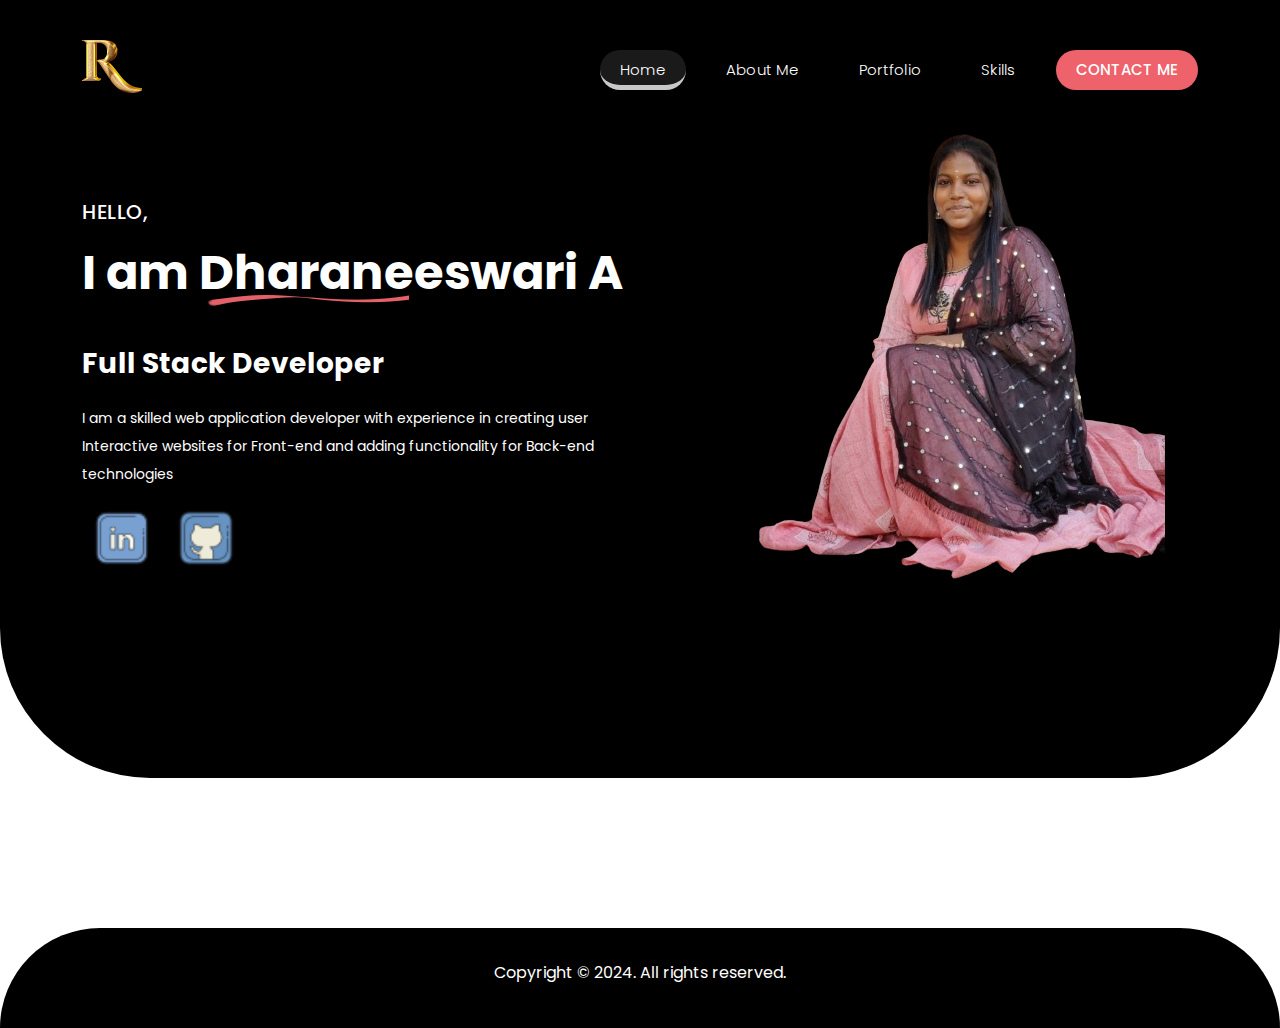
<file: index.html>
<!DOCTYPE html>
<html lang="en">

  <head>

    <meta charset="utf-8">
    <meta name="viewport" content="width=device-width, initial-scale=1, shrink-to-fit=no">
    <link href="https://fonts.googleapis.com/css2?family=Poppins:wght@100;200;300;400;500;600;700;800;900&display=swap" rel="stylesheet">

    <title>Portfolio</title>

    <!-- Bootstrap core CSS -->
    <link href="vendor/bootstrap/css/bootstrap.min.css" rel="stylesheet">


    <!-- Additional CSS Files -->
    <link rel="icon" href="assets/images/logo.png">
    <link rel="stylesheet" href="assets/css/style.css">

  </head>

<body>
  <!-- ***** Header Area Start ***** -->
  <header class="header-area header-sticky">
    <div class="container">
        <div class="row">
            <div class="col-12">
                <nav class="main-nav">
                    <!-- ***** Logo Start ***** -->
                    <a href="index.html" class="logo">
                        <img src="assets/images/logo.png" alt="" style="width: 60px;">
                    </a>
                    <!-- ***** Logo End ***** -->
                    <!-- ***** Menu Start ***** -->
                    <ul class="nav">
                      <li><a href="index.html" class="active">Home</a></li>
                      <li><a href="about.html">About Me</a></li>
                      <li><a href="portfolio.html">Portfolio</a></li>
                      <li><a href="skills.html">Skills</a></li>
                      <li><a href="contact.html">Contact Me</a></li>
                  </ul>   
                </nav>
            </div>
        </div>
    </div>
  </header>
  <!-- ***** Header Area End ***** -->

  <div class="main-banner">
    <div class="container">
      <div class="row">
        <div class="col-lg-6 align-self-center">
          <div class="caption header-text">
            <h6>Hello,</h6>
            <h2>I am Dharaneeswari A</h2>
            <h3 style="color: white;">Full Stack Developer</h3><br/>
            <span><p>I am a skilled web application developer with experience in creating user Interactive websites for Front-end and adding functionality for Back-end technologies</p>
            <a href="https://www.linkedin.com/in/dharaneeswari-annamalai/" target="_blank"><img src="assets/images/linkedin.png" alt="" style="width: 80px;height: 80px;"></a>
            <a href="https://github.com/dharani277" target="_blank"><img src="assets/images/github.png" alt="" style="width: 80px;height: 80px;"></a></span>
          </div>
        </div>
        <div class="col-lg-4 offset-lg-2">
          <div class="right-image">
            <img src="assets/images/image.png" alt="">
          </div>
        </div>
      </div>
    </div>
  </div>



  <footer>
    <div class="container">
      <div class="col-lg-12">
        <p>Copyright © 2024. All rights reserved.</p>
      </div>
    </div>
  </footer>

  <!-- Scripts -->
  <!-- Bootstrap core JavaScript -->
  <script src="vendor/jquery/jquery.min.js"></script>
  <script src="vendor/bootstrap/js/bootstrap.min.js"></script>

  </body>
</html>
</file>
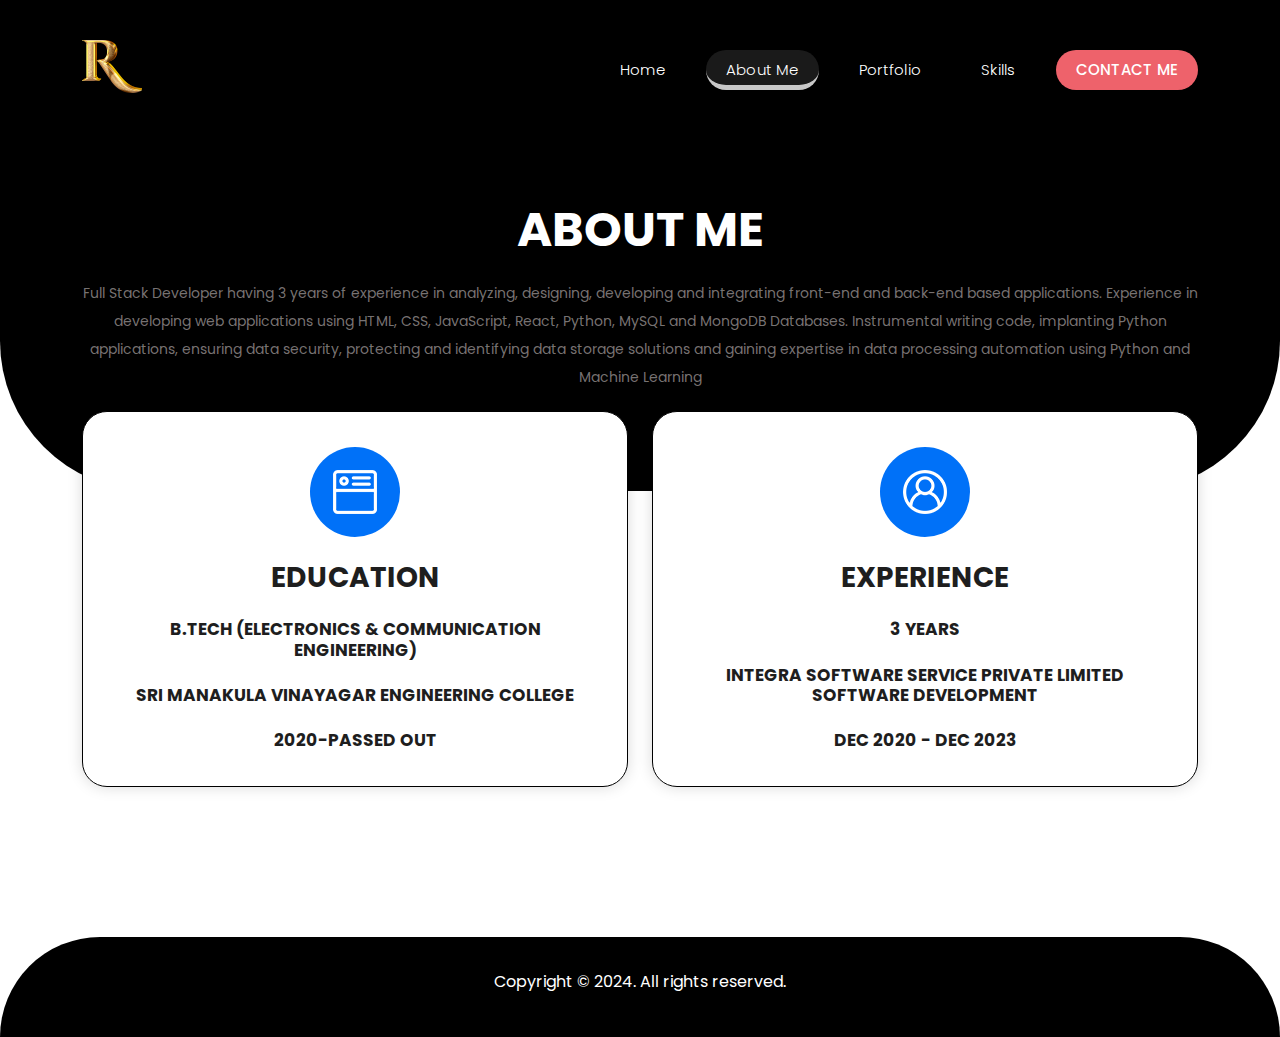
<file: about.html>
<!DOCTYPE html>
<html lang="en">

  <head>

    <meta charset="utf-8">
    <meta name="viewport" content="width=device-width, initial-scale=1, shrink-to-fit=no">
    <link href="https://fonts.googleapis.com/css2?family=Poppins:wght@100;200;300;400;500;600;700;800;900&display=swap" rel="stylesheet">

    <title>Portfolio</title>

    <!-- Bootstrap core CSS -->
    <link href="vendor/bootstrap/css/bootstrap.min.css" rel="stylesheet">


    <!-- Additional CSS Files -->
    <link rel="icon" href="assets/images/logo.png">
    <link rel="stylesheet" href="assets/css/style.css">

  </head>

<body>
  <!-- ***** Header Area Start ***** -->
  <header class="header-area header-sticky">
    <div class="container">
        <div class="row">
            <div class="col-12">
                <nav class="main-nav">
                    <!-- ***** Logo Start ***** -->
                    <a href="index.html" class="logo">
                        <img src="assets/images/logo.png" alt="" style="width: 60px;">
                    </a>
                    <!-- ***** Logo End ***** -->
                    <!-- ***** Menu Start ***** -->
                    <ul class="nav">
                      <li><a href="index.html">Home</a></li>
                      <li><a href="about.html" class="active">About Me</a></li>
                      <li><a href="portfolio.html">Portfolio</a></li>
                      <li><a href="skills.html">Skills</a></li>
                      <li><a href="contact.html">Contact Me</a></li>
                  </ul>   
                </nav>
            </div>
        </div>
    </div>
  </header>
  <!-- ***** Header Area End ***** -->
  <div class="page-heading header-text">
    <div class="container">
      <div class="row">
        <div class="col-lg-12">
          <h3>About Me</h3>
          <p>Full Stack Developer having 3 years of experience in analyzing, designing, developing and integrating front-end and back-end based applications. Experience in developing web applications using HTML, CSS, JavaScript, React, Python, MySQL and MongoDB Databases. Instrumental writing code, implanting Python applications, ensuring data security, protecting and identifying data storage solutions and gaining expertise in data processing automation using Python and Machine Learning
            </p>
        </div>
      </div>
    </div>
  </div>


  <div class="features">
    <div class="container">
      <div class="row">
        <div class="col-lg-6 col-md-6">
          <a href="#">
            <div class="item">
              <div class="image">
                <img src="assets/images/featured-04.png" alt="" style="max-width: 44px;">
              </div><br/><br/>
              <h3>EDUCATION</h3>
              <h4>B.Tech (Electronics & Communication Engineering)</h4>
              <h4>Sri Manakula Vinayagar Engineering College</h4>
              <h4>2020-Passed Out</h4>
            </div>
          </a>
        </div>
        <div class="col-lg-6 col-md-6">
          <a href="#">
            <div class="item">
              <div class="image">
                <img src="assets/images/featured-02.png" alt="" style="max-width: 44px;">
              </div><br/><br/>
              <h3>EXPERIENCE</h3>
              <h4>3 Years</h4>
              <h4>Integra Software Service Private Limited <br/> Software Development</h4>
              <h4>Dec 2020 - Dec 2023</h4>
            </div>
          </a>
        </div>
      </div>
    </div>
  </div>

  <footer>
    <div class="container">
      <div class="col-lg-12">
        <p>Copyright © 2024. All rights reserved.</p>
      </div>
    </div>
  </footer>

    <!-- Scripts -->
  <!-- Bootstrap core JavaScript -->
  <script src="vendor/jquery/jquery.min.js"></script>
  <script src="vendor/bootstrap/js/bootstrap.min.js"></script>
  </body>
</html>
</file>
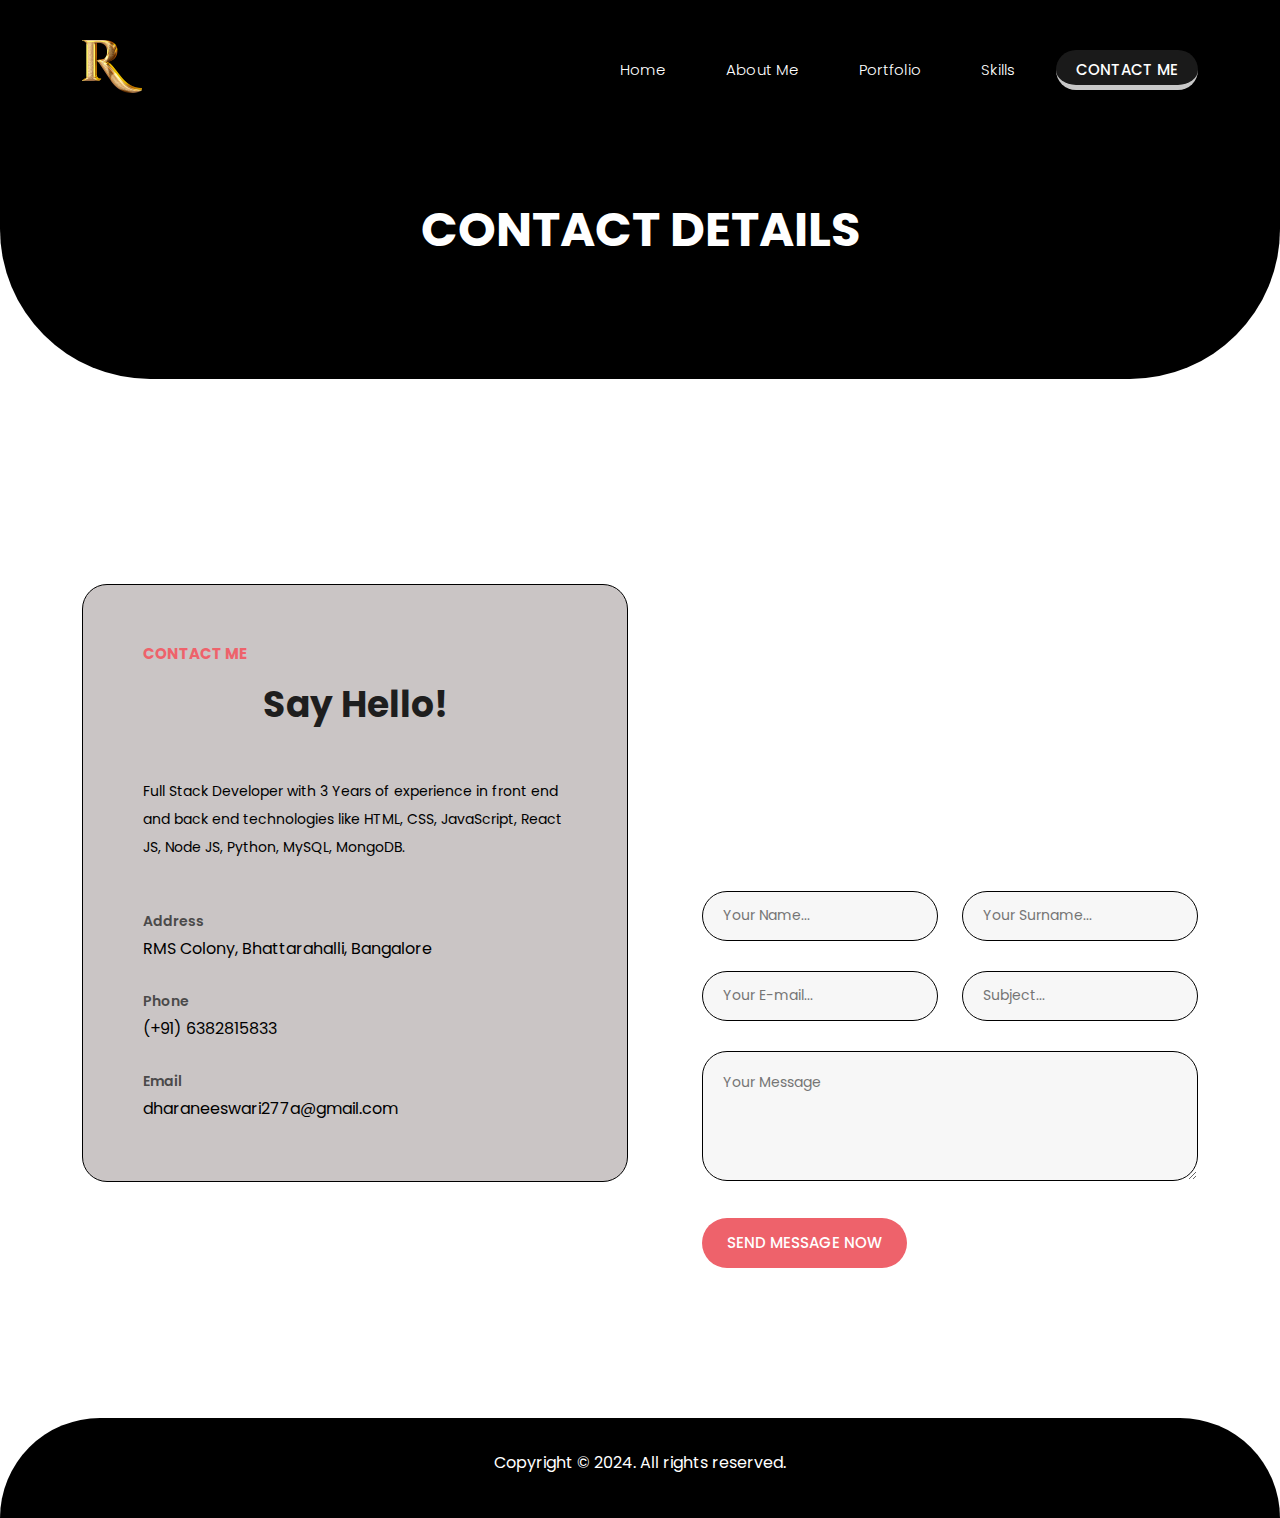
<file: contact.html>
<!DOCTYPE html>
<html lang="en">

  <head>

    <meta charset="utf-8">
    <meta name="viewport" content="width=device-width, initial-scale=1, shrink-to-fit=no">
    <link href="https://fonts.googleapis.com/css2?family=Poppins:wght@100;200;300;400;500;600;700;800;900&display=swap" rel="stylesheet">

    <title>Portfolio</title>

    <!-- Bootstrap core CSS -->
    <link href="vendor/bootstrap/css/bootstrap.min.css" rel="stylesheet">


    <!-- Additional CSS Files -->
    <link rel="icon" href="assets/images/logo.png">
    <link rel="stylesheet" href="assets/css/style.css">
  
  </head>

<body>


  <!-- ***** Header Area Start ***** -->
  <header class="header-area header-sticky">
    <div class="container">
        <div class="row">
            <div class="col-12">
                <nav class="main-nav">
                    <!-- ***** Logo Start ***** -->
                    <a href="index.html" class="logo">
                        <img src="assets/images/logo.png" alt="" style="width: 158px;">
                    </a>
                    <!-- ***** Logo End ***** -->
                    <!-- ***** Menu Start ***** -->
                    <ul class="nav">
                      <li><a href="index.html">Home</a></li>
                      <li><a href="about.html">About Me</a></li>
                      <li><a href="portfolio.html">Portfolio</a></li>
                      <li><a href="skills.html">Skills</a></li>
                      <li><a href="contact.html" class="active">Contact Me</a></li>
                  </ul>   
                </nav>
            </div>
        </div>
    </div>
  </header>
  <!-- ***** Header Area End ***** -->

  <div class="page-heading header-text">
    <div class="container">
      <div class="row">
        <div class="col-lg-12">
          <h3>Contact Details</h3>
        </div>
      </div>
    </div>
  </div>

  <div class="contact-page section">
    <div class="container">
      <div class="row">
        <div class="col-lg-6 align-self-center">
          <div class="left-text">
            <div class="section-heading">
              <h6>Contact Me</h6>
              <h2>Say Hello!</h2>
            </div>
            <p>Full Stack Developer with 3 Years of experience in front end and back end technologies like HTML, CSS, JavaScript, React JS, Node JS, Python, MySQL, MongoDB.</p>
            <ul>
              <li><span>Address</span> RMS Colony, Bhattarahalli, Bangalore </li>
              <li><span>Phone</span>(+91) 6382815833</li>
              <li><span>Email</span> dharaneeswari277a@gmail.com</li>
            </ul>
          </div>
        </div>
        <div class="col-lg-6">
          <div class="right-content">
            <div class="row">
              <div class="col-lg-12">
                <div id="map">
                  <iframe src="https://www.google.com/maps/embed?pb=!1m18!1m12!1m3!1d62199.597870292586!2d77.68428242907335!3d13.0054039837121!2m3!1f0!2f0!3f0!3m2!1i1024!2i768!4f13.1!3m3!1m2!1s0x3bae11abc8ffe3e7%3A0xd8368746c98e53bf!2sKrishnarajapura%2C%20Bengaluru%2C%20Karnataka!5e0!3m2!1sen!2sin!4v1706926834045!5m2!1sen!2sin" width="100%" height="325px" frameborder="0" style="border:0; border-radius: 23px;" allowfullscreen="" referrerpolicy="no-referrer-when-downgrade"></iframe>
                </div>
              </div>
              <div class="col-lg-12">
                <form id="contact-form" action="" method="post">
                  <div class="row">
                    <div class="col-lg-6">
                      <fieldset>
                        <input type="name" name="name" id="name" placeholder="Your Name..." autocomplete="on" required>
                      </fieldset>
                    </div>
                    <div class="col-lg-6">
                      <fieldset>
                        <input type="surname" name="surname" id="surname" placeholder="Your Surname..." autocomplete="on" required>
                      </fieldset>
                    </div>
                    <div class="col-lg-6">
                      <fieldset>
                        <input type="text" name="email" id="email" pattern="[^ @]*@[^ @]*" placeholder="Your E-mail..." required="">
                      </fieldset>
                    </div>
                    <div class="col-lg-6">
                      <fieldset>
                        <input type="subject" name="subject" id="subject" placeholder="Subject..." autocomplete="on" >
                      </fieldset>
                    </div>
                    <div class="col-lg-12">
                      <fieldset>
                        <textarea name="message" id="message" placeholder="Your Message"></textarea>
                      </fieldset>
                    </div>
                    <div class="col-lg-12">
                      <fieldset>
                        <button type="submit" id="form-submit" class="orange-button">Send Message Now</button>
                      </fieldset>
                    </div>
                  </div>
                </form>
              </div>
            </div>
          </div>
        </div>
      </div>
    </div>
  </div>  

  <footer>
    <div class="container">
      <div class="col-lg-12">
        <p>Copyright © 2024. All rights reserved.</p>
      </div>
    </div>
  </footer>

  <!-- Scripts -->
  <!-- Bootstrap core JavaScript -->
  <script src="vendor/jquery/jquery.min.js"></script>
  <script src="vendor/bootstrap/js/bootstrap.min.js"></script>

  </body>
</html>
</file>
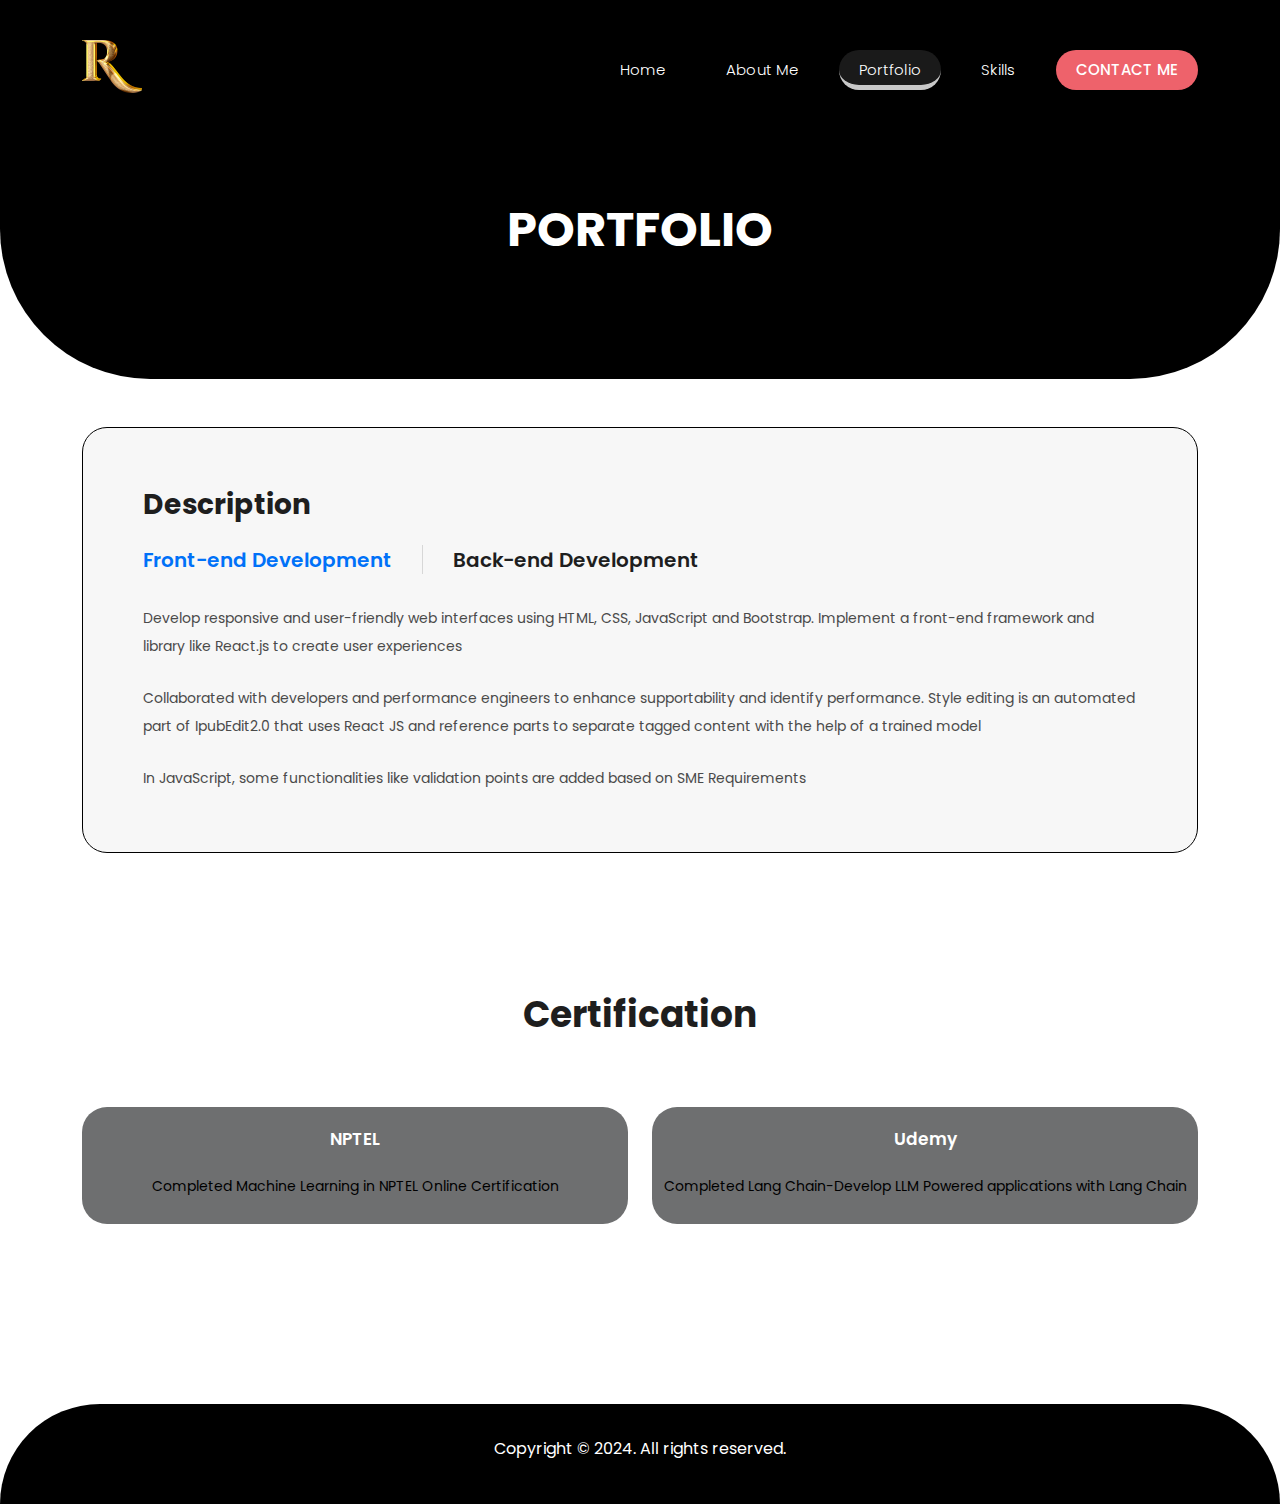
<file: portfolio.html>
<!DOCTYPE html>
<html lang="en">

  <head>

    <meta charset="utf-8">
    <meta name="viewport" content="width=device-width, initial-scale=1, shrink-to-fit=no">
    <link href="https://fonts.googleapis.com/css2?family=Poppins:wght@100;200;300;400;500;600;700;800;900&display=swap" rel="stylesheet">

    <title>Portfolio</title>

    <!-- Bootstrap core CSS -->
    <link href="vendor/bootstrap/css/bootstrap.min.css" rel="stylesheet">

    <!-- Additional CSS Files -->
    <link rel="icon" href="assets/images/logo.png">
    <link rel="stylesheet" href="assets/css/style.css">
   
  </head>

<body>

  <!-- ***** Header Area Start ***** -->
  <header class="header-area header-sticky">
    <div class="container">
        <div class="row">
            <div class="col-12">
                <nav class="main-nav">
                    <!-- ***** Logo Start ***** -->
                    <a href="index.html" class="logo">
                        <img src="assets/images/logo.png" alt="" style="width: 158px;">
                    </a>
                    <!-- ***** Logo End ***** -->
                    <!-- ***** Menu Start ***** -->
                    <ul class="nav">
                      <li><a href="index.html">Home</a></li>
                      <li><a href="about.html">About Me</a></li>
                      <li><a href="portfolio.html" class="active">Portfolio</a></li>
                      <li><a href="skills.html">Skills</a></li>
                      <li><a href="contact.html">Contact Me</a></li>
                  </ul>   
                </nav>
            </div>
        </div>
    </div>
  </header>
  <!-- ***** Header Area End ***** -->

  <div class="page-heading header-text">
    <div class="container">
      <div class="row">
        <div class="col-lg-12">
          <h3>Portfolio</h3>
        </div>
      </div>
    </div>
  </div>
  <br><br>
  <div class="more-info">
    <div class="container">
      <div class="row">
        <div class="col-lg-12">
          <div class="tabs-content">
            <div class="row">
              <div class="nav-wrapper ">
                <h3>Description</h3><br>
                <ul class="nav nav-tabs" role="tablist">
                  <li class="nav-item" role="presentation">
                    <button class="nav-link active" id="description-tab" data-bs-toggle="tab" data-bs-target="#description" type="button" role="tab" aria-controls="description" aria-selected="true">Front-end Development</button>
                  </li>
                  <li class="nav-item" role="presentation">
                    <button class="nav-link" id="reviews-tab" data-bs-toggle="tab" data-bs-target="#reviews" type="button" role="tab" aria-controls="reviews" aria-selected="false">Back-end Development</button>
                  </li>
                </ul>
              </div>              
              <div class="tab-content" id="myTabContent">
                <div class="tab-pane fade show active" id="description" role="tabpanel" aria-labelledby="description-tab">
                  <p>Develop responsive and user-friendly web interfaces using HTML, CSS, JavaScript and Bootstrap. Implement a front-end framework and library like React.js to create user experiences
                    </p><br>
                    <p>Collaborated with developers and performance engineers to enhance supportability and identify performance. Style editing is an automated part of IpubEdit2.0 that uses React JS and reference parts to separate tagged content with the help of a trained model
                        </p>
                  <br>
                  <p>In JavaScript, some functionalities like validation points are added based on SME Requirements</p>
                </div>
                <div class="tab-pane fade" id="reviews" role="tabpanel" aria-labelledby="reviews-tab">
                    <p>In Machine Learning, we used to train a dataset of more than 5000 for the required needs of tagging the reference parts in the Book Publishing Department and Articles for Journals, Books, Chapters, Web using any style methodology. It improved the performance by 90% accuracy and also reduced manual work</p>
                    <br>
                    <p>In Python, Develop the code to find all the contents with the closing tags and paste all the Tagged contents in iAuthor particularly in Reference Side and extract images from PDF, PPT, Excel as Textual and Non - Textual images and generate long and short description</p>
                    <br>
                    <p>Implement CRUD operations interconnect with MongoDB and MySQL databases to facilitate seamless data manipulation within the application using Node JS and Express JS. To Create and maintain RESTful APIs to expose data and functionality to the front-end using Express JS
                        </p>
                </div>
              </div>
            </div>
          </div>
        </div>
      </div>
    </div>
  </div>

  <div class="section categories related-games">
    <div class="container">
      <div class="row">
          <div class="section-heading">
            <h2>Certification</h2>
          </div>
       
        <div class="col-lg-6 col-xs-12">
          <div class="item">
            <h4>NPTEL</h4>
            <div class="thumb">
              <p>Completed Machine Learning in NPTEL Online Certification</p><br>
            </div>
          </div>
        </div>
        <div class="col-lg-6 col-xs-12">
          <div class="item">
            <h4>Udemy</h4>
            <div class="thumb">
              <p>Completed Lang Chain-Develop LLM Powered applications with Lang Chain</p><br>
            </div>
          </div>
        </div>
       
      </div>
    </div>
  </div>

  <footer>
    <div class="container">
      <div class="col-lg-12">
        <p>Copyright © 2024. All rights reserved.</p>
      </div>
    </div>
  </footer>

  <!-- Scripts -->
  <!-- Bootstrap core JavaScript -->
  <script src="vendor/jquery/jquery.min.js"></script>
  <script src="vendor/bootstrap/js/bootstrap.min.js"></script>

  </body>
</html>
</file>
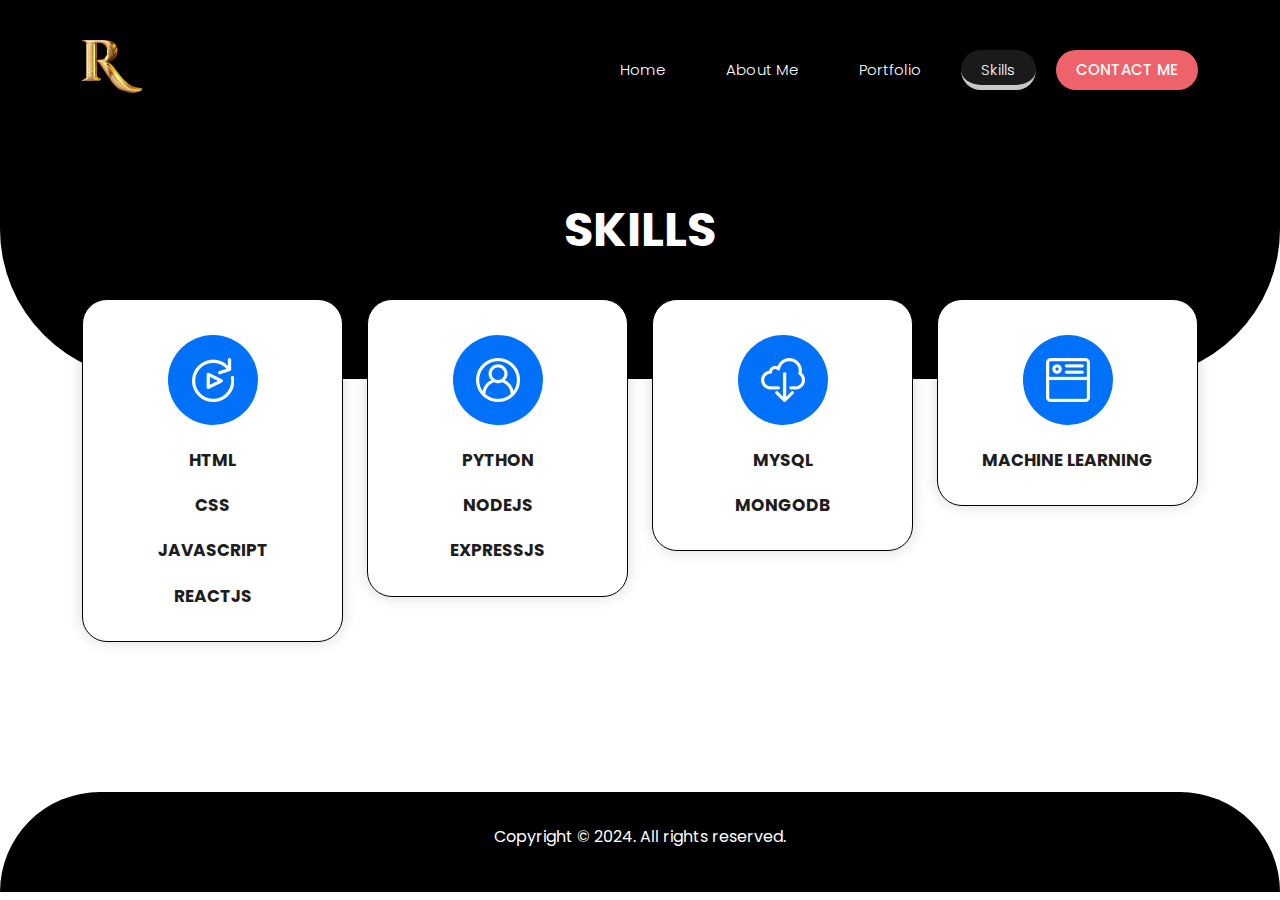
<file: skills.html>
<!DOCTYPE html>
<html lang="en">

  <head>

    <meta charset="utf-8">
    <meta name="viewport" content="width=device-width, initial-scale=1, shrink-to-fit=no">
    <link href="https://fonts.googleapis.com/css2?family=Poppins:wght@100;200;300;400;500;600;700;800;900&display=swap" rel="stylesheet">

    <title>Portfolio</title>

    <!-- Bootstrap core CSS -->
    <link href="vendor/bootstrap/css/bootstrap.min.css" rel="stylesheet">


    <!-- Additional CSS Files -->
    <link rel="icon" href="assets/images/logo.png">
    <link rel="stylesheet" href="assets/css/style.css">

  </head>

<body>
  <!-- ***** Header Area Start ***** -->
  <header class="header-area header-sticky">
    <div class="container">
        <div class="row">
            <div class="col-12">
                <nav class="main-nav">
                    <!-- ***** Logo Start ***** -->
                    <a href="index.html" class="logo">
                        <img src="assets/images/logo.png" alt="" style="width: 60px;">
                    </a>
                    <!-- ***** Logo End ***** -->
                    <!-- ***** Menu Start ***** -->
                    <ul class="nav">
                      <li><a href="index.html">Home</a></li>
                      <li><a href="about.html">About Me</a></li>
                      <li><a href="portfolio.html">Portfolio</a></li>
                      <li><a href="skills.html" class="active">Skills</a></li>
                      <li><a href="contact.html">Contact Me</a></li>
                  </ul>   
                </nav>
            </div>
        </div>
    </div>
  </header>
  <!-- ***** Header Area End ***** -->
  <div class="page-heading header-text">
    <div class="container">
      <div class="row">
        <div class="col-lg-12">
          <h3>Skills</h3>
        </div>
      </div>
    </div>
  </div>


  <div class="features">
    <div class="container">
      <div class="row">
        <div class="col-lg-3 col-md-6">
          <a href="#">
            <div class="item">
              <div class="image">
                <img src="assets/images/featured-03.png" alt="" style="max-width: 44px;">
              </div>
              <h4>HTML</h4>
              <h4>CSS</h4>
              <h4>JavaScript</h4>
              <h4>ReactJS</h4>
            </div>
          </a>
        </div>
        <div class="col-lg-3 col-md-6">
          <a href="#">
            <div class="item">
              <div class="image">
                <img src="assets/images/featured-02.png" alt="" style="max-width: 44px;">
              </div>
              <h4>Python</h4>
              <h4>NodeJS</h4>
              <h4>ExpressJS</h4>
            </div>
          </a>
        </div>
        <div class="col-lg-3 col-md-6">
          <a href="#">
            <div class="item">
              <div class="image">
                <img src="assets/images/featured-01.png" alt="" style="max-width: 44px;">
              </div>
              <h4>MySQL</h4>
              <h4>MongoDB</h4>
            </div>
          </a>
        </div>
        <div class="col-lg-3 col-md-6">
          <a href="#">
            <div class="item">
              <div class="image">
                <img src="assets/images/featured-04.png" alt="" style="max-width: 44px;">
              </div>
              <h4>Machine Learning</h4>
            </div>
          </a>
        </div>
      </div>
    </div>
  </div>

  <footer>
    <div class="container">
      <div class="col-lg-12">
        <p>Copyright © 2024. All rights reserved.</p>
      </div>
    </div>
  </footer>


    <!-- Scripts -->
  <!-- Bootstrap core JavaScript -->
  <script src="vendor/jquery/jquery.min.js"></script>
  <script src="vendor/bootstrap/js/bootstrap.min.js"></script>

  </body>
</html>
</file>
<file: assets/css/style.css>
/*

TemplateMo 589 lugx gaming

https://templatemo.com/tm-589-lugx-gaming

*/

/* ---------------------------------------------
Table of contents
------------------------------------------------
01. font & reset css
02. reset
03. global styles
04. header
05. banner
06. features
07. testimonials
08. contact
09. footer

--------------------------------------------- */
/* 
---------------------------------------------
font & reset css
--------------------------------------------- 
*/
@import url("https://fonts.googleapis.com/css2?family=Poppins:wght@100;200;300;400;500;600;700;800;900");
/* 
---------------------------------------------
reset
--------------------------------------------- 
*/
html, body, div, span, applet, object, iframe, h1, h2, h3, h4, h5, h6, p, blockquote, div
pre, a, abbr, acronym, address, big, cite, code, del, dfn, em, font, img, ins, kbd, q,
s, samp, small, strike, strong, sub, sup, tt, var, b, u, i, center, dl, dt, dd, ol, ul, li,
figure, header, nav, section, article, aside, footer, figcaption {
  margin: 0;
  padding: 0;
  border: 0;
  outline: 0;
}

.clearfix:after {
  content: ".";
  display: block;
  clear: both;
  visibility: hidden;
  line-height: 0;
  height: 0;
}

.clearfix {
  display: inline-block;
}

html[xmlns] .clearfix {
  display: block;
}

* html .clearfix {
  height: 1%;
}

ul, li {
  padding: 0;
  margin: 0;
  list-style: none;
}

header, nav, section, article, aside, footer, hgroup {
  display: block;
}

* {
  box-sizing: border-box;
}

html, body {
  font-family: 'Poppins', sans-serif;
  -ms-text-size-adjust: 100%;
  -webkit-font-smoothing: antialiased;
  -moz-osx-font-smoothing: grayscale;
}

a {
  text-decoration: none !important;
}

h1, h2, h3, h4, h5, h6 {
  color: #1e1e1e;
  margin-top: 0px;
  margin-bottom: 0px;
  font-weight: 700;
}

ul {
  margin-bottom: 0px;
}

p {
  font-size: 14px;
  line-height: 28px;
  color: #4a4a4a;
}


/* 
---------------------------------------------
Global Styles
--------------------------------------------- 
*/
html,
body {
  font-family: 'Poppins', sans-serif;
}

::selection {
  background: #0071f8;
  color: #fff;
}

::-moz-selection {
  background: #0071f8;
  color: #fff;
}

.section {
  margin-top: 120px;
}

.section-heading {
  margin-bottom: 70px;
}

.section-heading h2 {
  font-size: 36px;
  font-weight: 700;
  text-transform: capitalize;
  margin-top: 20px;
  line-height: 44px;
  text-align: center;
}

.section-heading h2 em {
  font-style: normal;
  color: #0071f8;
}

.section-heading h6 {
  color: #ee626b;
  font-size: 15px;
  text-transform: uppercase;
  font-weight: 700;
}

.main-button a {
  display: inline-block;
  background-color: #ee626b;
  text-transform: uppercase;
  color: #fff;
  font-size: 14px;
  font-weight: 600;
  height: 50px;
  line-height: 50px;
  padding: 0px 30px;
  border-radius: 25px;
  transition: all .3s;
}

.main-button a:hover {
  background-color: #0071f8;
  color: #fff;
}

/* 
---------------------------------------------
Pre-loader Style
--------------------------------------------- 
*/

.js-preloader {
  position: fixed;
  top: 0;
  left: 0;
  right: 0;
  bottom: 0;
  background-color: rgba(0,0,0,0.99);
  display: -webkit-box;
  display: flex;
  -webkit-box-align: center;
  align-items: center;
  -webkit-box-pack: center;
  justify-content: center;
  opacity: 1;
  visibility: visible;
  z-index: 9999;
  -webkit-transition: opacity 0.25s ease;
  transition: opacity 0.25s ease;
}

.js-preloader.loaded {
  opacity: 0;
  visibility: hidden;
  pointer-events: none;
}

@-webkit-keyframes dot {
  50% {
      -webkit-transform: translateX(96px);
      transform: translateX(96px);
  }
}

@keyframes dot {
  50% {
      -webkit-transform: translateX(96px);
      transform: translateX(96px);
  }
}

@-webkit-keyframes dots {
  50% {
      -webkit-transform: translateX(-31px);
      transform: translateX(-31px);
  }
}

@keyframes dots {
  50% {
      -webkit-transform: translateX(-31px);
      transform: translateX(-31px);
  }
}

.preloader-inner {
  position: relative;
  width: 142px;
  height: 40px;
  background: transparent;
}

.preloader-inner .dot {
  position: absolute;
  width: 16px;
  height: 16px;
  top: 12px;
  left: 15px;
  background: #0071f8;
  border-radius: 50%;
  -webkit-transform: translateX(0);
  transform: translateX(0);
  -webkit-animation: dot 2.8s infinite;
  animation: dot 2.8s infinite;
}

.preloader-inner .dots {
  -webkit-transform: translateX(0);
  transform: translateX(0);
  margin-top: 12px;
  margin-left: 31px;
  -webkit-animation: dots 2.8s infinite;
  animation: dots 2.8s infinite;
}

.preloader-inner .dots span {
  display: block;
  float: left;
  width: 16px;
  height: 16px;
  margin-left: 16px;
  background: #0071f8;
  border-radius: 50%;
}



/* 
---------------------------------------------
Header Style
--------------------------------------------- 
*/

.background-header {
  background-color: black !important;
  border-radius: 0px 0px 25px 25px;
  height: 80px!important;
  position: fixed!important;
  top: 0!important;
  left: 0;
  right: 0;
  box-shadow: 0px 0px 10px rgba(0,0,0,0.15)!important;
  -webkit-transition: all .5s ease 0s;
  -moz-transition: all .5s ease 0s;
  -o-transition: all .5s ease 0s;
  transition: all .5s ease 0s;
}

.logo img {
  max-width: 60px;
}

.header-area {
  position: absolute;
  background-color: transparent;
  top: 40px;
  left: 0;
  right: 0;
  z-index: 100;
  -webkit-transition: all .5s ease 0s;
  -moz-transition: all .5s ease 0s;
  -o-transition: all .5s ease 0s;
  transition: all .5s ease 0s;
}

.header-area .main-nav {
  background: transparent;
  display: flex;
}

.header-area .main-nav .logo {
  -webkit-transition: all 0.3s ease 0s;
  -moz-transition: all 0.3s ease 0s;
  -o-transition: all 0.3s ease 0s;
  transition: all 0.3s ease 0s;
  display: inline-block;
}

.header-area .main-nav .logo h1 {
  font-size: 36px;
  text-transform: uppercase;
  color: #fff;
  font-weight: 600;
  margin-right: 30px;
  padding-right: 30px;
  border-right: 1px solid rgba(250, 250, 250, 0.3);
}

.background-header .main-nav .logo{
  margin-top: 18px;
}

.header-area .main-nav ul.nav {
  border-radius: 0px 0px 25px 25px;
  flex-basis: 100%;
  margin-top: 10px;
  justify-content: right;
  -webkit-transition: all 0.3s ease 0s;
  -moz-transition: all 0.3s ease 0s;
  -o-transition: all 0.3s ease 0s;
  transition: all 0.3s ease 0s;
  position: relative;
  z-index: 999;
}

.header-area .main-nav .nav li:last-child {
  padding-right: 0px;
}

.header-area .main-nav .nav li {
  padding-left: 10px;
  padding-right: 10px;
  height: 40px;
  line-height: 40px;
}

.header-area .main-nav .nav li a {
  display: block;
  padding-left: 20px;
  padding-right: 20px;
  border-radius: 20px;
  font-weight: 300;
  font-size: 15px;
  height: 40px;
  line-height: 40px;
  text-transform: capitalize;
  color: #fff;
  -webkit-transition: all 0.4s ease 0s;
  -moz-transition: all 0.4s ease 0s;
  -o-transition: all 0.4s ease 0s;
  transition: all 0.4s ease 0s;
  border: transparent;
  letter-spacing: .25px;
}

.header-area .main-nav .nav li:last-child a {
  background-color: #ee626b;
  text-transform: uppercase;
  font-weight: 500;
}

.header-area .main-nav .nav li:last-child:hover a {
  background-color: #ee626b;
}

.header-area .main-nav .nav li:hover a {
  background-color: rgba(255, 255, 255, 0.10);
}

.header-area .main-nav .nav li a.active {
  color: #fff;
  background-color: rgba(255, 255, 255, 0.10);
  border-bottom: 5px solid #c8c8c8;
}

.background-header .main-nav .nav li a.active {
  color: #fff;
  background-color: rgba(255, 255, 255, 0.10);
}

.header-area .main-nav .menu-trigger {
  cursor: pointer;
  position: absolute;
  top: 33px;
  width: 32px;
  height: 40px;
  text-indent: -9999em;
  z-index: 99;
  right: 20px;
  display: none;
}

.background-header .main-nav .menu-trigger {
  top: 22px;
}

.background-header .main-nav ul.nav {
  margin-top: 20px;
}

.header-area .main-nav .menu-trigger span,
.header-area .main-nav .menu-trigger span:before,
.header-area .main-nav .menu-trigger span:after {
  -moz-transition: all 0.4s;
  -o-transition: all 0.4s;
  -webkit-transition: all 0.4s;
  transition: all 0.4s;
  background-color: #fff;
  display: block;
  position: absolute;
  width: 30px;
  height: 2px;
  left: 0;
}

.header-area .main-nav .menu-trigger span:before,
.header-area .main-nav .menu-trigger span:after {
  -moz-transition: all 0.4s;
  -o-transition: all 0.4s;
  -webkit-transition: all 0.4s;
  transition: all 0.4s;
  background-color: #fff;
  display: block;
  position: absolute;
  width: 30px;
  height: 2px;
  left: 0;
  width: 75%;
}

.header-area .main-nav .menu-trigger span:before,
.header-area .main-nav .menu-trigger span:after {
  content: "";
}

.header-area .main-nav .menu-trigger span {
  top: 16px;
}

.header-area .main-nav .menu-trigger span:before {
  -moz-transform-origin: 33% 100%;
  -ms-transform-origin: 33% 100%;
  -webkit-transform-origin: 33% 100%;
  transform-origin: 33% 100%;
  top: -10px;
  z-index: 10;
}

.header-area .main-nav .menu-trigger span:after {
  -moz-transform-origin: 33% 0;
  -ms-transform-origin: 33% 0;
  -webkit-transform-origin: 33% 0;
  transform-origin: 33% 0;
  top: 10px;
}

.header-area .main-nav .menu-trigger.active span,
.header-area .main-nav .menu-trigger.active span:before,
.header-area .main-nav .menu-trigger.active span:after {
  background-color: transparent;
  width: 100%;
}

.header-area .main-nav .menu-trigger.active span:before {
  -moz-transform: translateY(6px) translateX(1px) rotate(45deg);
  -ms-transform: translateY(6px) translateX(1px) rotate(45deg);
  -webkit-transform: translateY(6px) translateX(1px) rotate(45deg);
  transform: translateY(6px) translateX(1px) rotate(45deg);
  background-color: #fff;
}

.background-header .main-nav .menu-trigger.active span:before {
  background-color: #fff;
}

.header-area .main-nav .menu-trigger.active span:after {
  -moz-transform: translateY(-6px) translateX(1px) rotate(-45deg);
  -ms-transform: translateY(-6px) translateX(1px) rotate(-45deg);
  -webkit-transform: translateY(-6px) translateX(1px) rotate(-45deg);
  transform: translateY(-6px) translateX(1px) rotate(-45deg);
  background-color: #fff;
}

.background-header .main-nav .menu-trigger.active span:after {
  background-color: #fff;
}

.header-area.header-sticky .nav li a.active {
  color: #fff;
}

.visible{
  display:inline !important;
}

@media (max-width: 1200px) {
  .header-area .main-nav .nav li {
    padding-left: 5px;
    padding-right: 5px;
  }

}

@media (max-width: 767px) {
  .background-header .main-nav {
    box-shadow: 0px 0px 15px rgba(0, 0, 0, 0.15);
    border-radius: 0px 0px 25px 25px;
    width: 100%;
  }
  .background-header .main-nav .nav,
  .header-area .main-nav .nav {
    background-color: #fff;
  }
  .background-header .main-nav .nav li a,
  .header-area .main-nav .nav li a {
    line-height: 50px;
    height: 50px;
    font-weight: 400;
    color: #1e1e1e;
    background-color: #fff;
     border-radius: 0px 0px 25px 25px;
  }
  .background-header .main-nav .nav li,
  .header-area .main-nav .nav li {
    border-top: 1px solid #ddd;
    background-color: #f1f0fe;
    height: 50px;
    border-radius: 0px 0px 25px 25px;
  }
  .background-header .main-nav .nav li:last-child,
  .header-area .main-nav .nav li:last-child {
    border-radius: 0px 0px 25px 25px;
  }
  .header-area .main-nav .nav {
    height: auto;
    flex-basis: 100%;
  }
  .header-area .main-nav .logo {
    position: absolute;
    left: 30px;
    top: 0px;
  }
  .background-header .main-nav .logo {
    top: 0px;
  }
  .background-header .main-nav .border-button {
    top: 0px !important;
  }
  .header-area .main-nav .border-button {
    position: absolute;
    top: 15px;
    right: 70px;
  }
  .header-area.header-sticky .nav li a:hover,
  .header-area.header-sticky .nav li a.active {
    color: #ee626b!important;
    opacity: 1;
  }
  .header-area.header-sticky .nav li.search-icon a {
    width: 100%;
  }
  .header-area .nav li:last-child a {
    background-color: transparent !important;
    font-weight: 300 !important;
    text-transform: capitalize !important;
  }
  .header-area {
    background-color: transparent;
    padding: 0px 15px;
    height: 80px;
    box-shadow: none;
    text-align: center;
  }
  .header-area .container {
    padding: 0px;
  }
  .header-area .logo {
    margin-left: 0px;
    margin-top: 30px;
  }
  .header-area .menu-trigger {
    display: block !important;
  }
  .header-area .main-nav {
    overflow: hidden;
  }
  .header-area .main-nav .nav {
    float: none;
    width: 100%;
    display: none;
    -webkit-transition: all 0s ease 0s;
    -moz-transition: all 0s ease 0s;
    -o-transition: all 0s ease 0s;
    transition: all 0s ease 0s;
    margin-left: 0px;
  }
  .header-area .main-nav .nav li:first-child {
    border-top: 1px solid #eee;
  }
  .header-area.header-sticky .nav {
    margin-top: 100px !important;
  }
  .background-header.header-sticky .nav {
    margin-top: 80px !important;
  }
  .header-area .main-nav .nav li {
    width: 100%;
    background: #fff;
    padding-left: 0px !important;
    padding-right: 0px !important;
  }
  
}

/* 
---------------------------------------------
Banner Style
--------------------------------------------- 
*/

.main-banner {
  background-color: black;
  border-radius: 0px 0px 150px 150px;
  padding: 200px 0px;
}

.main-banner .caption h6 {
  font-size: 20px;
  text-transform: uppercase;
  color: #fff;
  font-weight: 500;
  letter-spacing: 0.5px;
}

.main-banner .caption h2 {
  font-size: 48px;
  color: #fff;
  margin-top: 20px;
  position: relative;
  padding-bottom: 5px;
  margin-bottom: 40px;
}

.main-banner .caption h2:after {
  position: absolute;
  background-image: url(../images/caption-dec.png);
  width: 202px;
  height: 12px;
  content: '';
  left: 125px;
  bottom: 0;
}

.main-banner .caption p {
  color: #fff;
  margin-bottom: 10px;
}

.main-banner .caption form {
  position: relative;
  max-width: 450px;
}

.main-banner .caption form input {
  max-width: 450px;
  width: 100%;
  height: 50px;
  outline: none;
  border-radius: 25px;
  background-color: #fff;
  border: none;
  padding: 0px 25px;
  font-size: 14px;
  color: #7a7a7a;
}

.main-banner .caption form button {
  display: inline-block;
  height: 50px;
  line-height: 50px;
  background-color: #ee626b;
  color: #fff;
  font-size: 15px;
  text-transform: uppercase;
  font-weight: 500;
  padding: 0px 25px;
  border: none;
  border-radius: 25px;
  position: absolute;
  right: 0;
  top: 0;
  transition: all .3s;
}

.main-banner .caption form button:hover {
  background-color: #0071f8;
}

.main-banner .right-image {
  position: relative;
}


.main-banner .right-image {
  position: absolute;
  right: 100px;
  top: 100px;
  border-radius: 25px;
  font-size: 22px;
  text-transform: uppercase;
  font-weight: 700;
  color: #fff;
  padding: 4px 15px;
}




/* 
---------------------------------------------
Services Style
--------------------------------------------- 
*/

.features {
  margin-top: -80px;
}

.features .item {
  padding: 35px;
  box-shadow: 0px 0px 15px rgba(0, 0, 0, 0.15);
  border-radius: 25px;
  border: 1px solid black;
  background-color: #fff;
  text-align: center;
}

.features .item h4 {
  font-size: 17px;
  margin-top: 25px;
  text-transform: uppercase;
}

.features .item .image {
  width: 90px;
  height: 90px;
  display: inline-block;
  text-align: center;
  line-height: 90px;
  background-color: #0071f8;
  border-radius: 50%;
  transition: all .3s;
}

.features .item:hover .image {
  background-color: #ee626b;
}



/* 
---------------------------------------------
Trending Style
--------------------------------------------- 
*/

.trending .main-button {
  margin-top: 32px;
  text-align: right;
}

.trending .item  {
  background-color: #eeeeee;
  position: relative;
  overflow: hidden;
  border-radius: 25px;
  margin-bottom: 30px;
}

.trending .item .thumb {
  position: relative;
  border-radius: 25px;
  overflow: hidden;
}

.trending .item span.price em {
  font-style: normal;
  font-weight: 400;
  font-size: 14px;
  text-decoration: line-through;
  display: block;
}

.trending .item span.price {
  text-align: right;
  position: absolute;
  right: 20px;
  top: 20px;
  border-radius: 10px;
  background-color: #008af8;
  font-size: 17px;
  text-transform: uppercase;
  font-weight: 600;
  color: #fff;
  padding: 8px 15px 6px 15px;
}

.trending .item .down-content {
  padding: 25px;
}

.trending .item .down-content span.category {
  font-size: 14px;
  color: #7a7a7a;
  margin-bottom: 5px;
  display: inline-block;
}

.trending .item .down-content h4 {
  font-size: 17px;
  font-weight: 600;
  transition: all .3s;
}

.trending .item .down-content a {
  position: absolute;
  display: inline-block;
  text-align: center;
  line-height: 40px;
  width: 40px;
  height: 40px;
  background-color: #ee626b;
  color: #fff;
  border-radius: 50%;
  right: 25px;
  bottom: 25px;
  transition: all .3s;
}

.trending .item:hover .down-content h4 {
  color: #0071f8;
}

.trending .item:hover .down-content a {
  background-color: #0071f8;
}


/* 
---------------------------------------------
Most Played Style
--------------------------------------------- 
*/

.most-played {
  background-color: #f7f7f7;
  padding: 100px 0px;
  border-radius: 150px;
}

.most-played .main-button {
  margin-top: 32px;
  text-align: right;
}

.most-played .item  {
  background-color: #fff;
  position: relative;
  border-radius: 25px;
  text-align: center;
  margin-bottom: 40px;
}

.most-played .item .thumb {
  position: relative;
  border-radius: 25px;
  overflow: hidden;
}

.most-played .item .down-content {
  padding: 20px 15px 40px 15px;
}

.most-played .item .down-content span.category {
  font-size: 14px;
  color: #7a7a7a;
  margin-bottom: 5px;
  display: inline-block;
}

.most-played .item .down-content h4 {
  font-size: 17px;
  font-weight: 600;
  transition: all .3s;
}

.most-played .item .down-content a {
  position: absolute;
  display: inline-block;
  text-align: center;
  line-height: 40px;
  height: 40px;
  padding: 0px 15px;
  background-color: #ee626b;
  color: #fff;
  border-radius: 20px;
  font-size: 15px;
  text-transform: uppercase;
  font-weight: 600;
  left: 50%;
  transform: translateX(-50%);
  bottom: -20px;
  transition: all .3s;
}

.most-played .item:hover .down-content h4 {
  color: #0071f8;
}

.most-played .item:hover .down-content a {
  background-color: #0071f8;
}


/* 
---------------------------------------------
Categories Style
--------------------------------------------- 
*/

.categories .main-button {
  margin-top: 30px;
}

.categories .item  {
  background-color: #676869f3;
  position: relative;
  border-radius: 25px;
  text-align: center;
  margin-bottom: 30px;
}

.categories .item .thumb p{
  position: relative;
  border-radius: 25px;
  overflow: hidden;
  color: black;
}

.categories .item h4 {
  font-size: 17px;
  font-weight: 600;
  color: #fff;
  padding: 22px;
  margin-bottom: 0px;
}

/* 
---------------------------------------------
CTA Style
--------------------------------------------- 
*/

.cta {
  position: relative;
}

.cta::after {
  background-image: url(../images/cta-bg.jpg);
  max-width: 550px;
  max-height: 510px;
  width: 100%;
  height: 100%;
  position: absolute;
  content: '';
  border-radius: 25px;
  left: 50%;
  transform: translateX(-275px);
  top: 0;
  z-index: -1;
}

.cta .shop {
  margin-top: 80px;
  background-color: #f7f7f7;
  border-radius: 25px;
  padding: 80px;
}

.cta .shop .section-heading {
  margin-right: 30px;
  margin-bottom: 50px;
}

.cta .shop p {
  font-weight: 600;
  font-size: 16px;
}

.cta .shop .main-button {
  margin-top: 50px;
}

.cta .subscribe {
  background-color: #f7f7f7;
  border-radius: 25px;
  padding: 80px 60px;
}

.cta .subscribe .section-heading {
  margin-bottom: 50px;
}

.cta .subscribe form {
  position: relative;
  max-width: 100%;
}

.cta .subscribe form input {
  max-width: 100%;
  width: 100%;
  height: 50px;
  outline: none;
  border-radius: 25px;
  background-color: #fff;
  border: none;
  padding: 0px 25px;
  font-size: 14px;
  color: #7a7a7a;
}

.cta .subscribe form button {
  display: inline-block;
  height: 50px;
  line-height: 50px;
  background-color: #ee626b;
  color: #fff;
  font-size: 15px;
  text-transform: uppercase;
  font-weight: 500;
  padding: 0px 25px;
  border: none;
  border-radius: 25px;
  position: absolute;
  right: 0;
  top: 0;
  transition: all .3s;
}

.cta .subscribe form button:hover {
  background-color: #0071f8;
}


/* 
---------------------------------------------
Footer Style
--------------------------------------------- 
*/

footer {
  margin-top: 150px;
  background-color: black;
  background-repeat: no-repeat;
  background-size: cover;
  min-height: 100px;
  border-radius: 150px 150px 0px 0px;
}

footer p {
  text-align: center;
  line-height: 90px;
  color: #fff;
  font-size: 16px;
  font-weight: 400;
}

footer p a {
  color: #fff;
  transition: all .3s;
  position: relative;
  z-index: 3;
}

footer p a:hover {
  opacity: 0.75;
}


/* 
---------------------------------------------
Page Header Style
--------------------------------------------- 
*/

.page-heading {
  background-color: black;
  border-radius: 0px 0px 150px 150px;
  background-position: center bottom;
  background-repeat: no-repeat;
  background-size: cover;
  padding: 200px 0px 100px 0px;
  text-align: center;
}

.page-heading span {
  display: inline-block;
  font-size: 16px;
  color: #fff;
}

.page-heading span a {
  color: #fff;
}

.page-heading h3 {
  font-size: 48px;
  text-transform: uppercase;
  color: #fff;
  margin-top: 1px;
  position: relative;
  margin-bottom: 20px;
}

.page-heading p {
  color: #837e7eec;
}

/* 
---------------------------------------------
Shop Page Style
--------------------------------------------- 
*/

.trending ul.trending-filter {
  list-style: none;
  text-align: center;
  margin-bottom: 70px;
}

.trending ul.trending-filter li {
  display: inline-block;
  margin: 5px 8px;
}

.trending ul.trending-filter li a {
  display: inline-block;
  text-align: center;
  font-size: 15px;
  text-transform: uppercase;
  font-weight: 600;
  color: #1e1e1e;
  background-color: #eee;
  padding: 8px 20px;
  border-radius: 25px;
  transition: all .3s;
}

.trending ul.trending-filter li a.is_active {
  background-color: #ee626b;
  color: #fff;
}

.trending ul.trending-filter li a.is_active:hover {
  color: #fff;
}

.trending ul.trending-filter li a:hover {
  color: #ee626b;
}

.trending-box .item  {
  background-color: #eeeeee;
  position: relative;
  overflow: hidden;
  border-radius: 25px;
  margin-bottom: 30px;
}

.trending-box .item .thumb {
  position: relative;
  border-radius: 25px;
  overflow: hidden;
}

.trending-box .item span.price em {
  font-style: normal;
  font-weight: 400;
  font-size: 14px;
  text-decoration: line-through;
  display: block;
}

.trending-box .item span.price {
  text-align: right;
  position: absolute;
  right: 20px;
  top: 20px;
  border-radius: 10px;
  background-color: #008af8;
  font-size: 17px;
  text-transform: uppercase;
  font-weight: 600;
  color: #fff;
  padding: 8px 15px 6px 15px;
}

.trending-box .item .down-content {
  padding: 25px;
}

.trending-box .item .down-content span.category {
  font-size: 14px;
  color: #7a7a7a;
  margin-bottom: 5px;
  display: inline-block;
}

.trending-box .item .down-content h4 {
  font-size: 17px;
  font-weight: 600;
  transition: all .3s;
}

.trending-box .item .down-content a {
  position: absolute;
  display: inline-block;
  text-align: center;
  line-height: 40px;
  width: 40px;
  height: 40px;
  background-color: #ee626b;
  color: #fff;
  border-radius: 50%;
  right: 25px;
  bottom: 25px;
  transition: all .3s;
}

.trending-box .item:hover .down-content h4 {
  color: #0071f8;
}

.trending-box .item:hover .down-content a {
  background-color: #0071f8;
}

.trending ul.pagination {
  margin-top: 50px;
  text-align: center;
  width: 100%;
  display: inline-block;
}

.trending ul.pagination li {
  display: inline-block;
  margin: 0px 5px;
}

.trending ul.pagination li a {
  display: inline-block;
  width: 40px;
  height: 40px;
  line-height: 40px;
  text-align: center;
  background-color: #eee;
  color: #1e1e1e;
  font-size: 15px;
  font-weight: 600;
  border-radius: 50%;
  transition: all .3s;
}

.trending ul.pagination li a:hover,
.trending ul.pagination li a.is_active {
  background-color: #0071f8;
  color: #fff;
}


/* 
---------------------------------------------
Single Page Style
--------------------------------------------- 
*/

.single-product .sep {
  width: 100%;
  height: 1px;
  background-color: #eee;
  margin: 80px 0px;
}

.single-product .left-image {
  margin-right: 80px;
}



.single-product h4 {
  font-size: 27px;
  margin-bottom: 20px;
}

.single-product span.price {
  font-size: 27px;
  font-weight: 700;
  color: #0071f8;
}

.single-product span.price em {
  font-style: normal;
  color: #c8c8c8;
  font-size: 17px;
  text-decoration: line-through;
  font-weight: 500;
  margin-right: 5px;
}

.single-product p {
  margin-top: 50px;
  margin-bottom: 60px;
}

.single-product form input {
  width: 80px;
  height: 50px;
  background-color: #f7f7f7;
  border: 1px solid #e7e7e7;
  border-radius: 25px;
  text-align: center;
  float: left;
  margin-right: 15px;
}

.single-product form {
  display: inline;
}

.single-product form button {
  display: inline-block;
  height: 50px;
  line-height: 50px;
  background-color: #ee626b;
  color: #fff;
  font-size: 15px;
  text-transform: uppercase;
  font-weight: 500;
  padding: 0px 25px;
  border: none;
  border-radius: 25px;
  transition: all .3s;
}

.single-product form button i {
  margin-right: 5px;
}

.single-product form button:hover {
  background-color: #0071f8;
}

.single-product ul {
  margin-top: 60px;
}

.single-product ul li {
  display: block;
  margin: 20px 0px;
  font-size: 14px;
  color: #0071f8;
}

.single-product ul li:last-child {
  margin-bottom: 0px;
}

.single-product ul li span {
  width: 120px;
  display: inline-block;
  color: #aaa;
}

.tabs-content {
  background-color: #f7f7f7;
  border: 1px solid black;
  border-radius: 25px;
  padding: 60px;
  transition: all 0.3s;
}

.tabs-content .nav-link {
  border: none;
  border-radius: 0px;
  background-color: transparent !important;
  font-size: 20px;
  font-weight: 600;
  color: #1e1e1e;
  padding: 0px;
}

.tabs-content ul.nav-tabs {
  border-bottom: none;
}

.tabs-content ul.nav-tabs li {
  border-right: 1px solid #d7d7d7;
  margin-right: 30px;
  padding-right: 30px;
}

.tabs-content ul.nav-tabs li:last-child {
  border-right: none;
  margin-right: 0px;
  padding-right: 0px;
}

.tabs-content .nav-tabs .nav-link.active {
  color: #0071f8;
}

.tabs-content .tab-content {
  margin-top: 30px;
}

.related-games .main-button {
  text-align: right;
  margin-top: 32px;
}


/* 
---------------------------------------------
Contact PAge Style
--------------------------------------------- 
*/

.contact-page .left-text {
  background-color: #9b939388;
  border: 1px solid black;
  border-radius: 25px;
  padding: 60px;
}

.contact-page .left-text .section-heading {
  margin-bottom: 50px;
}

.contact-page .left-text p {
  margin-bottom: 50px;
  color: black;
}

.contact-page .left-text ul li {
  display: block;
  font-size: 16px;
  color: black;
  font-size: 300;
  margin-bottom: 30px;
}

.contact-page .left-text ul li:last-child {
  margin-bottom: 0px;
}

.contact-page .left-text ul li span {
  display: block;
  font-size: 14px;
  font-weight: 600;
  color: #4a4a4a;
  margin-bottom: 5px;
}

.contact-page .right-content {
  margin-left: 50px;
}

.contact-page .right-content #map {
  margin-bottom: 60px;
}

.contact-page .right-content form input {
  width: 100%;
  height: 50px;
  border-radius: 25px;
  padding: 0px 20px;
  background-color: #f7f7f7;
  border: 1px solid black;
  font-size: 14px;
  color: #4a4a4a;
  margin-bottom: 30px;
}

.contact-page .right-content form textarea {
  width: 100%;
  height: 130px;
  border-radius: 25px;
  padding: 20px 20px;
  background-color: #f7f7f7;
  border: 1px solid black;
  font-size: 14px;
  color: #4a4a4a;
  margin-bottom: 30px;
}

.contact-page .right-content form button {
  display: inline-block;
  height: 50px;
  line-height: 50px;
  background-color: #ee626b;
  color: #fff;
  font-size: 15px;
  text-transform: uppercase;
  font-weight: 500;
  padding: 0px 25px;
  border: none;
  border-radius: 25px;
  transition: all .3s;
}

.contact-page .right-content form button:hover {
  background-color: #0071f8;
}

/* 
---------------------------------------------
Responsive Style
--------------------------------------------- 
*/

body {
  overflow-x: hidden;
}

@media (max-width: 767px) {
  .header-area {
    top: 0;
  }
  .main-banner .right-image span.offer {
    left: 20px;
    bottom: 20px;
  }
  .cta .subscribe form button {
    position: relative;
    width: 100%;
    margin-top: 15px;
  }
}

@media (max-width: 992px) {
  .header-area .main-nav .logo img {
    max-width: 110px;
  }
  .header-area .main-nav .nav li a {
    padding-left: 10px;
    padding-right: 10px;
  }
  .header-area .main-nav ul.nav {
    margin-top: 0px;
  }
  .background-header .main-nav ul.nav {
    margin-top: 20px;
  }
  .main-banner .caption {
    margin-bottom: 45px;
    text-align: center;
  }
  .main-banner .caption form,
  .main-banner .caption form input {
    max-width: 100%;
  }
  .features .item {
    margin-bottom: 30px;
  }
  .trending .main-button,
  .cta::after,
  .most-played .main-button,
  .related-games .main-button {
    display: none;
  }
  .most-played .section-heading {
    text-align: center;
  }
  .cta .shop {
    padding: 30px;
    margin-bottom: 30px;
  }
  .cta .subscribe {
    padding: 30px;
  }
  .cta .shop .section-heading {
    margin-right: 0px;
  }
  .trending ul.trending-filter li a {
    font-size: 13px;
    padding: 8px 10px;
  }
  .trending ul.trending-filter li {
    margin: 5px 2px;
  }
  .single-product .left-image {
    margin-right: 0px;
    margin-bottom: 45px;
  }
  .tabs-content .nav-link {
    font-size: 16px;
  }
  .tabs-content ul.nav-tabs li {
    margin-right: 15px;
    padding-right: 15px;
  }
  .page-heading {
    padding: 140px 0px 100px 0px;
  }
  .contact-page .right-content {
    margin-left: 0px;
    margin-top: 45px;
  }
}

@media (max-width: 1200px) {
  
}
</file>
